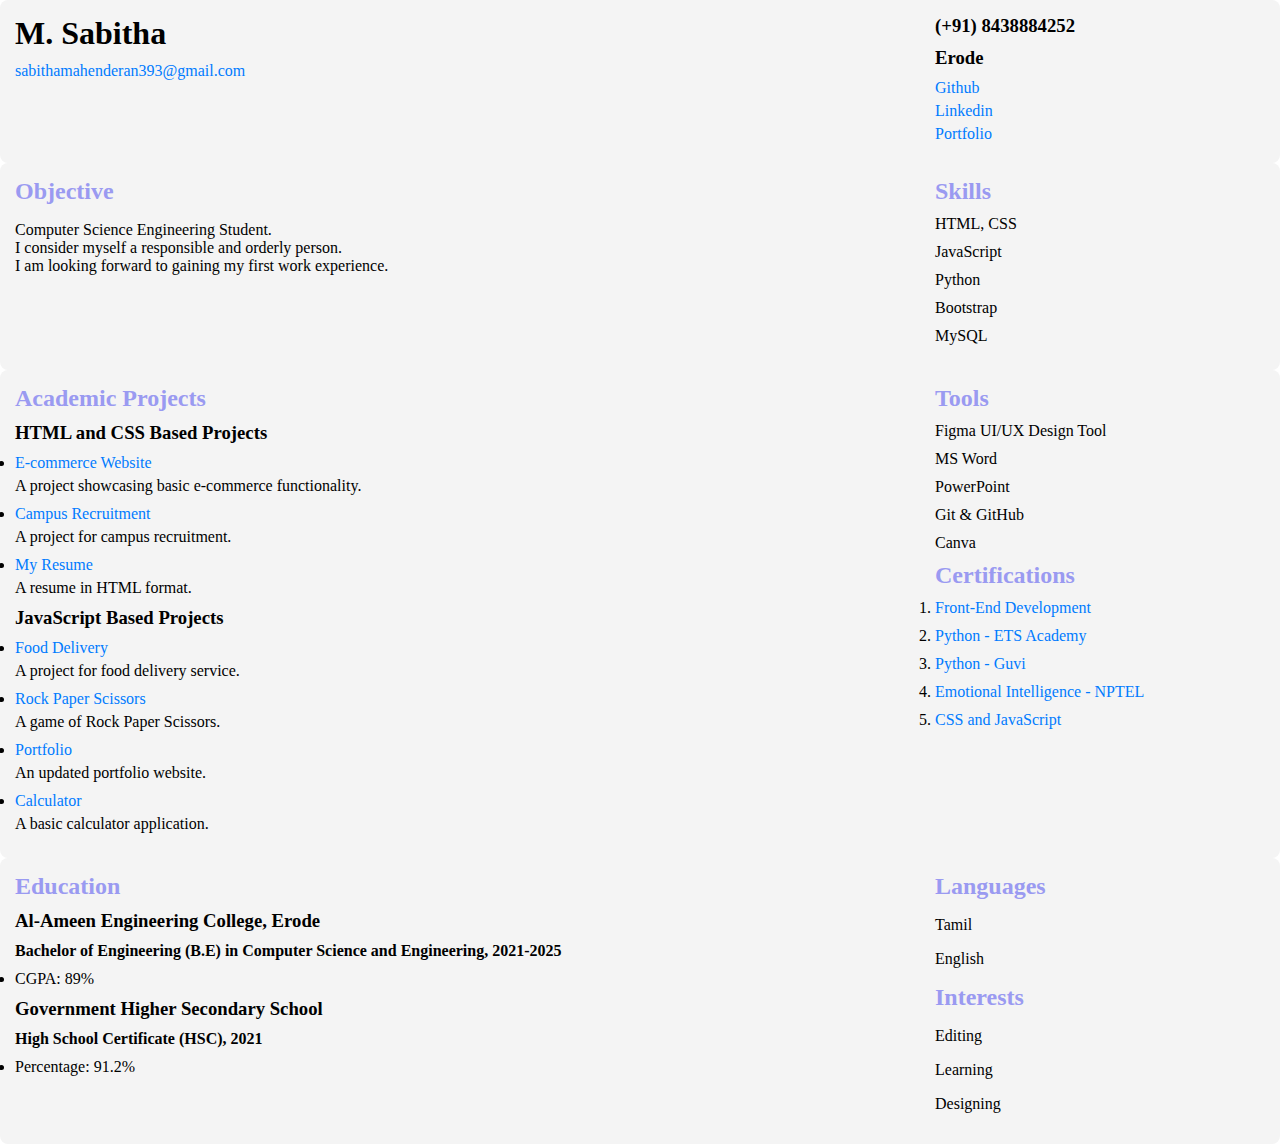
<file: resume.html>
<!DOCTYPE html>
<html lang="en">
<head>
  <meta charset="UTF-8">
  <meta name="viewport" content="width=device-width, initial-scale=1.0">
  <title>Document</title>
  <style>
    body {
      margin: 0;
      padding: 0;
      box-sizing: border-box;
    }
    .one, .two, .three, .four {
      display: grid;
      grid-template-columns: 900px 300px;
      gap: 20px;
      padding: 20px;
    }
    .one {
      grid-template-columns: 900px 300px;
    }
    .two, .three, .four {
      grid-template-columns: 900px 300px;
    }
    .one, .two, .three, .four {
      background-color: #f4f4f4;
      padding: 15px;
      border-radius: 8px;
    }
    h1, h2, h3, h4 {
      margin: 0 0 10px;
    }
    a {
      display: block;
      margin: 5px 0;
      color: #007BFF;
      text-decoration: none;
    }
    a:hover {
      text-decoration: underline;
    }
    ul, ol {
      margin: 0;
      padding: 0;
    }
    ul li, ol li {
      margin-bottom: 10px;
    }
    .two .skill ul, .three .tools ul {
      list-style-type: none;
      padding-left: 0;
    }
    .two .skill li, .three .tools li {
      margin-bottom: 10px;
    }

    /* Media Queries for responsive design */
    @media (max-width: 1200px) {
      .one, .two, .three, .four {
        grid-template-columns: 1fr 1fr;
      }
      body{
        font-size: 10px;
      }
    }

    @media (max-width: 768px) {
      .one, .two, .three, .four {
        padding: 10px;
      }
      .name, .phone, .obj, .skill, .projects, .tools, .educate, .lang {
        padding: 10px;
      }
    }

    @media (max-width: 480px) {
      .name h1, .phone h3, .obj h2, .skill h2, .projects h2, .tools h2, .educate h2, .lang h2 {
        font-size: 10px;
      }
      .name a, .phone a, .skill li, .tools li, .educate h3, .lang p {
        font-size: 10px;
      }
    }
  </style>
</head>
<body>
  <div class="one">
    <div class="name">
      <h1>M. Sabitha</h1>
      <a href="mailto:sabithamahenderan393@gmail.com">sabithamahenderan393@gmail.com</a>
    </div>
    <div class="phone">
      <h3>(+91) 8438884252</h3>
      <h3>Erode</h3>
      <a href="https://github.com/sabithamahenderan">Github</a>
      <a href="https://www.linkedin.com/in/m-sabitha-6403712a0?utm_source=share&utm_campaign=share_via&utm_content=profile&utm_medium=android_app">Linkedin</a>
      <a href="https://sabithamahenderan.github.io/Portfolio/">Portfolio</a>
    </div>
  </div>
  <div class="two">
    <div class="obj">
      <h2 style="color: rgb(154, 154, 241);">Objective</h2>
      <p>Computer Science Engineering Student. <br>
        I consider myself a responsible and orderly person.<br>
         I am looking forward to gaining my first work experience.</p>
    </div>
    <div class="skill">
      <h2 style="color: rgb(154, 154, 241);">Skills</h2>
      <ul>
        <li>HTML, CSS</li>
        <li>JavaScript</li>
        <li>Python</li>
        <li>Bootstrap</li>
        <li>MySQL</li>
      </ul>
    </div>
  </div>
  <div class="three">
    <div class="projects">
      <h2 style="color: rgb(154, 154, 241);">Academic Projects</h2>
      <h3>HTML and CSS Based Projects</h3>
      <ul>
        <li><a href="https://sabithamahenderan.github.io/E-commercswebsite/">E-commerce Website</a> A project showcasing basic e-commerce functionality.</li>
        <li><a href="https://sabithamahenderan.github.io/campus-recruitment/">Campus Recruitment</a> A project for campus recruitment.</li>
        <li><a href="https://sabithamahenderan.github.io/myresume/">My Resume</a> A resume in HTML format.</li>
      </ul>
      <h3>JavaScript Based Projects</h3>
      <ul>
        <li><a href="https://sabithamahenderan.github.io/food-delivery/">Food Delivery</a> A project for food delivery service.</li>
        <li><a href="https://sabithamahenderan.github.io/RockPaperSeissors/">Rock Paper Scissors</a> A game of Rock Paper Scissors.</li>
        <li><a href="https://sabithamahenderan.github.io/Portfolio/">Portfolio</a> An updated portfolio website.</li>
        <li><a href="https://sabithamahenderan.github.io/calculator/">Calculator</a> A basic calculator application.</li>
      </ul>
    </div>
    <div class="tools">
      <h2 style="color: rgb(154, 154, 241);">Tools</h2>
      <ul>
        <li>Figma UI/UX Design Tool</li>
        <li>MS Word</li>
        <li>PowerPoint</li>
        <li>Git & GitHub</li>
        <li>Canva</li>
      </ul>
      <h2 style="color: rgb(154, 154, 241);">Certifications</h2>
      <ol>
        <li><a href="#">Front-End Development</a></li>
        <li><a href="#">Python - ETS Academy</a></li>
        <li><a href="#">Python - Guvi</a></li>
        <li><a href="#">Emotional Intelligence - NPTEL</a></li>
        <li><a href="#">CSS and JavaScript</a></li>
      </ol>
    </div>
  </div>
  <div class="four">
    <div class="educate">
      <h2 style="color: rgb(154, 154, 241);">Education</h2>
      <h3><b>Al-Ameen Engineering College, Erode</b></h3>
      <h4>Bachelor of Engineering (B.E) in Computer Science and Engineering, 2021-2025</h4>
      <ul><li>CGPA: 89%</li></ul>
      <h3><b>Government Higher Secondary School</b></h3>
      <h4>High School Certificate (HSC), 2021</h4>
      <ul><li>Percentage: 91.2%</li></ul>
    </div>
    <div class="lang">
      <h2 style="color: rgb(154, 154, 241);">Languages</h2>
      <p>Tamil</p>
      <p>English</p>
      <h2 style="color: rgb(154, 154, 241);">Interests</h2>
      <p>Editing</p>
      <p>Learning</p>
      <p>Designing</p>
    </div>
  </div>
</body>
</html>
</file>
